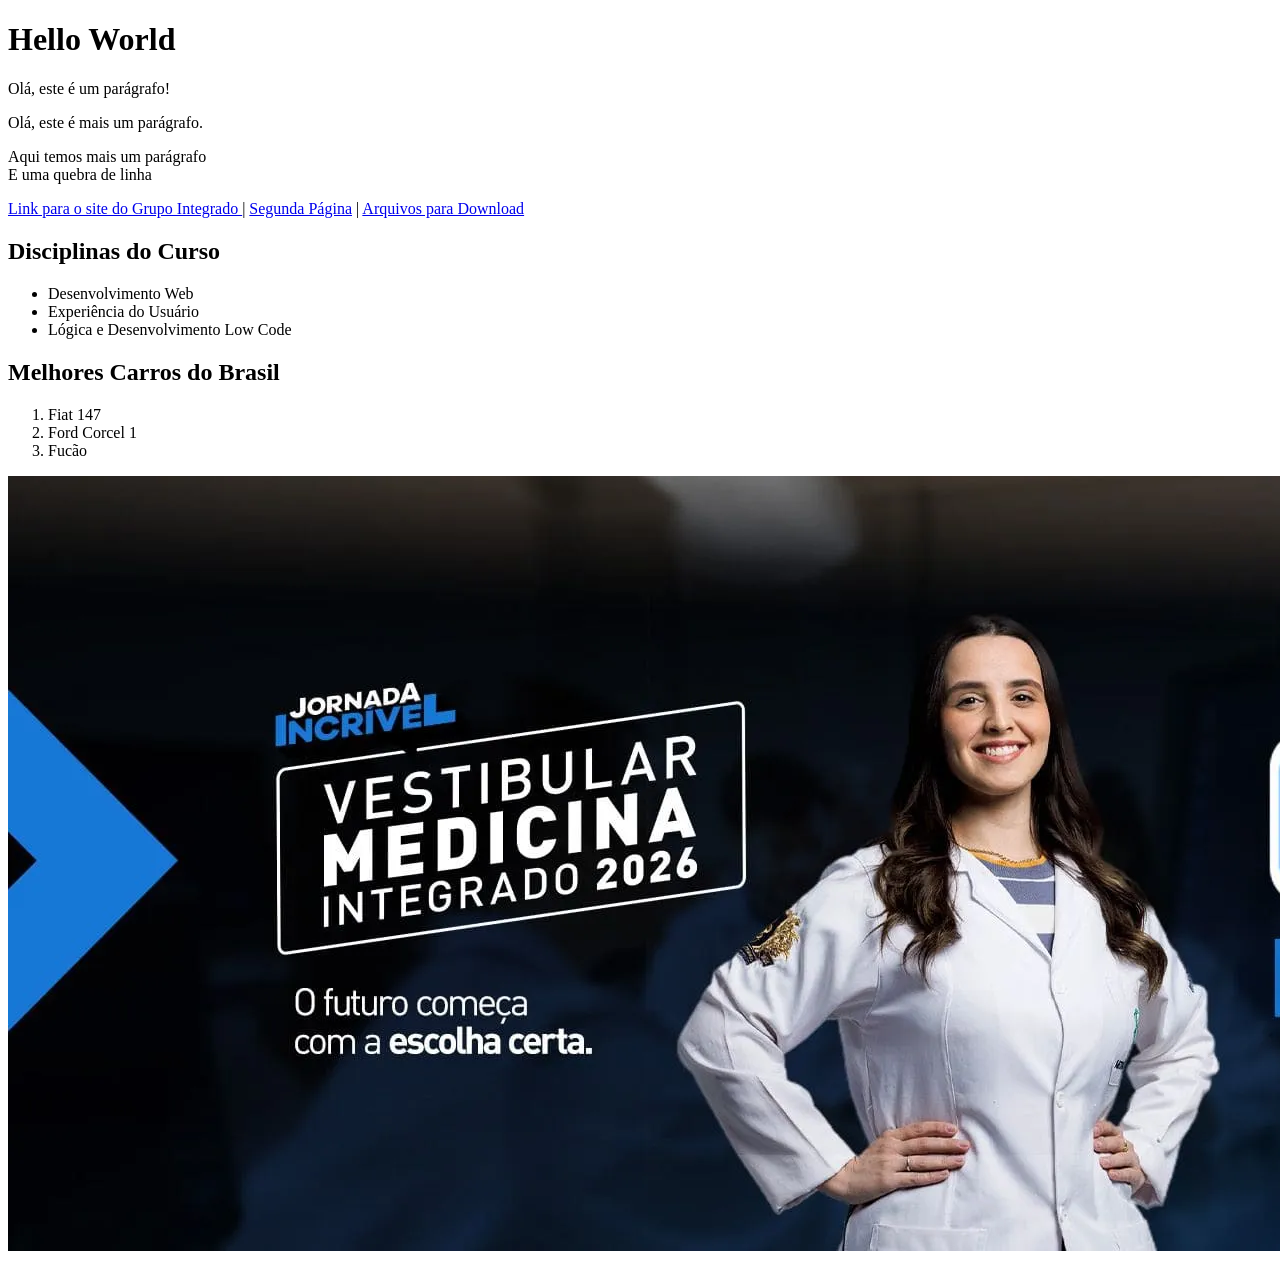
<file: 01/index.html>
<!DOCTYPE html>
<html lang="pt-br">
<head>
    <meta charset="UTF-8">
    <meta name="viewport" content="width=device-width, initial-scale=1.0">
    <title>Exercício 01 - Grupo Integrado</title>
</head>
<body>
    <h1>Hello World</h1>
    <p>Olá, este é um parágrafo!</p>
    <p>Olá, este é mais um parágrafo.</p>
    <p>Aqui temos mais um parágrafo<br>
    E uma quebra de linha</p>
    <p>
        <a href="https://grupointegrado.br" title="Grupo Integrado">
            Link para o site do Grupo Integrado
        </a>
        |
        <a href="ex2.html" title="Ex2">Segunda Página</a>
        |
        <a href="imgs.zip" title="Arquivos">Arquivos para Download</a>
    </p>
    <h2>Disciplinas do Curso</h2>
    <ul>
        <li>Desenvolvimento Web</li>
        <li>Experiência do Usuário</li>
        <li>Lógica e Desenvolvimento Low Code</li>
    </ul>
    <h2>Melhores Carros do Brasil</h2>
    <ol>
        <li>Fiat 147</li>
        <li>Ford Corcel 1</li>
        <li>Fucão</li>
    </ol>
    <p>
        <img src="imgs/banner.webp" alt="Banner Grupo Integrado">
    </p>
</body>
</html>
</file>
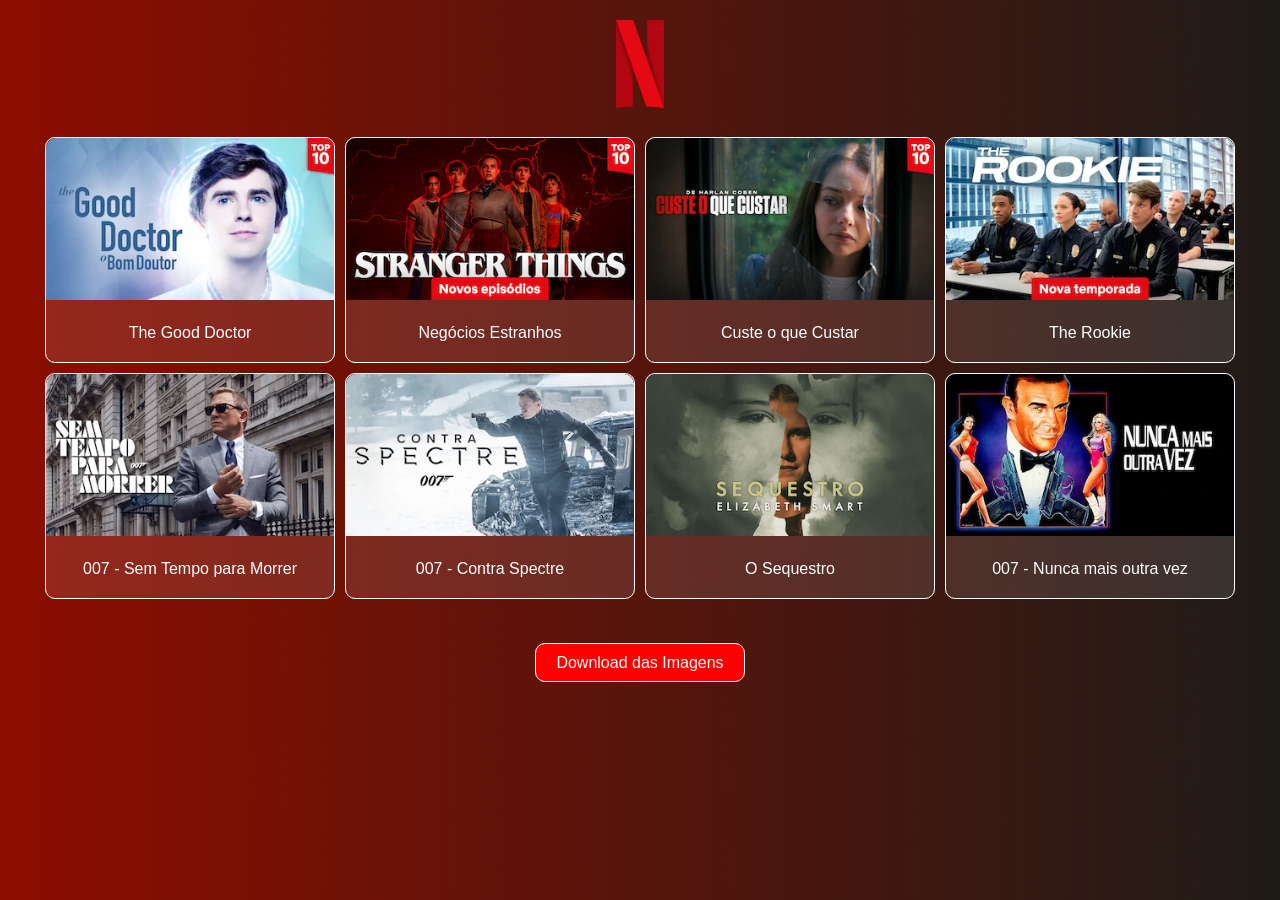
<file: 02/index.html>
<!DOCTYPE html>
<html lang="pt-br">
<head>
    <meta charset="UTF-8">
    <meta name="viewport" content="width=device-width, initial-scale=1.0">
    <title>NerdFlix</title>

    <link rel="stylesheet" href="css/style.css">
    <link rel="icon" href="imgs/logo.png">
</head>
<body>
    <main>
        <header>
            <a href="https://www.netflix.com.br" title="Netflix">
                <img src="imgs/logo.png" alt="NerdFlix">
            </a>
        </header>

        <div class="row">
            <div class="col">
                <img src="imgs/1.webp" alt="The Good Doctor" title="The Good Doctor">
                <p>
                    The Good Doctor
                </p>
            </div>
            <div class="col">
                <img src="imgs/2.jpg" alt="Negócios Estranhos" title="Negócios Estranhos">
                <p>
                    Negócios Estranhos
                </p>
            </div>
            <div class="col">
                <img src="imgs/3.jpg" alt="Custe o que Custar" title="Custe o que Custar">
                <p>
                    Custe o que Custar
                </p>
            </div>
            <div class="col">
                <img src="imgs/4.webp" alt="The Rookie" title="The Rookier">
                <p>
                    The Rookie
                </p>
            </div>

            <div class="col">
                <img src="imgs/5.webp" alt=" 007 - Sem Tempo para Morrer" title=" 007 - Sem Tempo para Morrer">
                <p>
                    007 - Sem Tempo para Morrer
                </p>
            </div>
            <div class="col">
                <img src="imgs/6.webp" alt="007 - Contra Spectre" title="007 - Contra Spectre">
                <p>
                    007 - Contra Spectre
                </p>
            </div>
            <div class="col">
                <img src="imgs/7.jpg" alt="O Sequestro" title="O Sequestro">
                <p>
                    O Sequestro
                </p>
            </div>
            <div class="col">
                <img src="imgs/8.webp" alt="007 - Nunca mais outra vez" title="007 - Nunca mais outra vez">
                <p>
                    007 - Nunca mais outra vez
                </p>
            </div>
        </div>
        <footer>
            <a href="imgs.zip" title="Download das Imagens">
                Download das Imagens
            </a>
        </footer>
    </main>
</body>
</html>
</file>
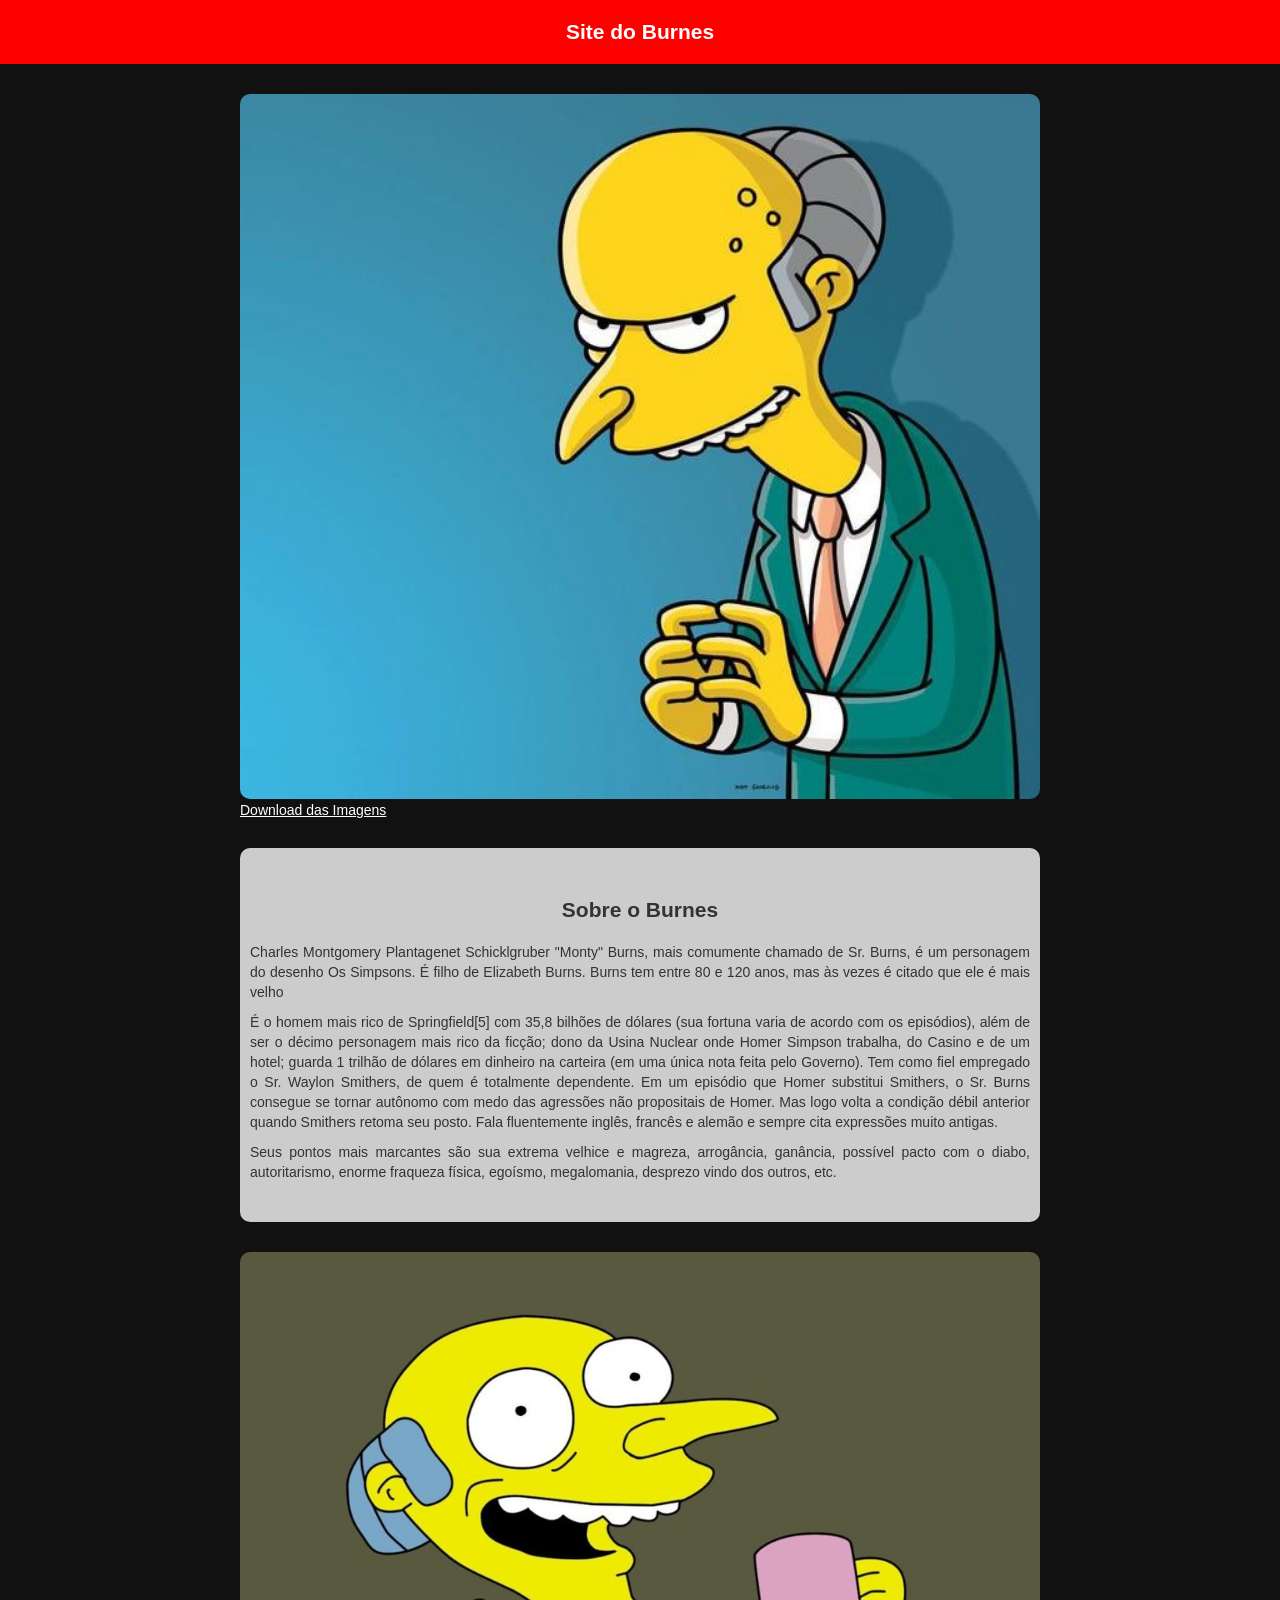
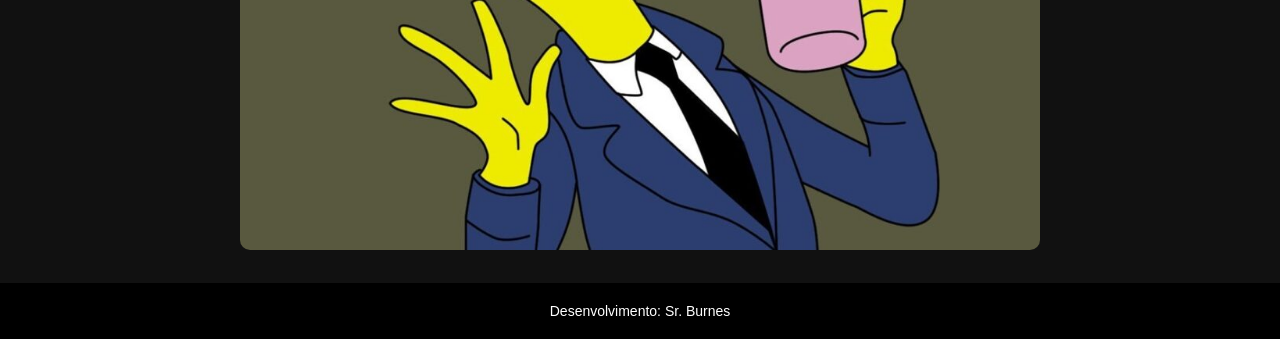
<file: 04/index.html>
<!DOCTYPE html>
<html lang="en">
<head>
    <meta charset="UTF-8">
    <meta name="viewport" content="width=device-width, initial-scale=1.0">
    <title>Mobile</title>
    <style>
        * {
            margin: 0;
        }
        body {
            background: #333;
            font: 14px Arial;
            color: #FFF;
        }
        header {
            background: #000;
            padding: 20px;
            text-align: center;
        }
        section {
            padding: 30px 0;
        }
        img {
            width: 100%;
            border-radius: 10px;
        }
        footer {
            background: #000;
            text-align: center;
            padding: 20px 0;
        }
        #sobre {
            background-color: #CCC;
            color: #333;
            h2 {
                margin: 20px;
                text-align: center;
            }
            p {
                margin: 10px;
                line-height: 20px;
                text-align: justify;
            }
        }
        a {
            color: #FFF;
        }
        @media (min-width: 480px) {
            body {
                background: #111;
            }
            header {
                background-color: red;
            }
            main {
                width: 800px;
                margin: auto;
            }
            #sobre {
                border-radius: 10px;
            }
        }
    </style>

    <link rel="icon" href="icon.jpg">

</head>
<body>
    <header>
        <h2>Site do Burnes</h2>
    </header>
    <main>
        <section id="home">
            <img src="burnes.jpg" alt="Burnes">
            <p>
                <a href="Arquivo.zip" title="Download">Download das Imagens</a>
            </p>
        </section>
        <section id="sobre">
            <h2>Sobre o Burnes</h2>
            <p>Charles Montgomery Plantagenet Schicklgruber "Monty" Burns, mais comumente chamado de Sr. Burns, é um personagem do desenho Os Simpsons. É filho de Elizabeth Burns. Burns tem entre 80 e 120 anos, mas às vezes é citado que ele é mais velho</p>
            <p>É o homem mais rico de Springfield[5] com 35,8 bilhões de dólares (sua fortuna varia de acordo com os episódios), além de ser o décimo personagem mais rico da ficção; dono da Usina Nuclear onde Homer Simpson trabalha, do Casino e de um hotel; guarda 1 trilhão de dólares em dinheiro na carteira (em uma única nota feita pelo Governo). Tem como fiel empregado o Sr. Waylon Smithers, de quem é totalmente dependente. Em um episódio que Homer substitui Smithers, o Sr. Burns consegue se tornar autônomo com medo das agressões não propositais de Homer. Mas logo volta a condição débil anterior quando Smithers retoma seu posto. Fala fluentemente inglês, francês e alemão e sempre cita expressões muito antigas.</p>
            <p>Seus pontos mais marcantes são sua extrema velhice e magreza, arrogância, ganância, possível pacto com o diabo, autoritarismo, enorme fraqueza física, egoísmo, megalomania, desprezo vindo dos outros, etc.</p>
        </section>
        <section id="foto">
            <img src="burnes2.jpg" alt="Burnes">
        </section>
    </main>
    <footer>
        <p>Desenvolvimento: Sr. Burnes</p>
    </footer>
</body>
</html>
</file>
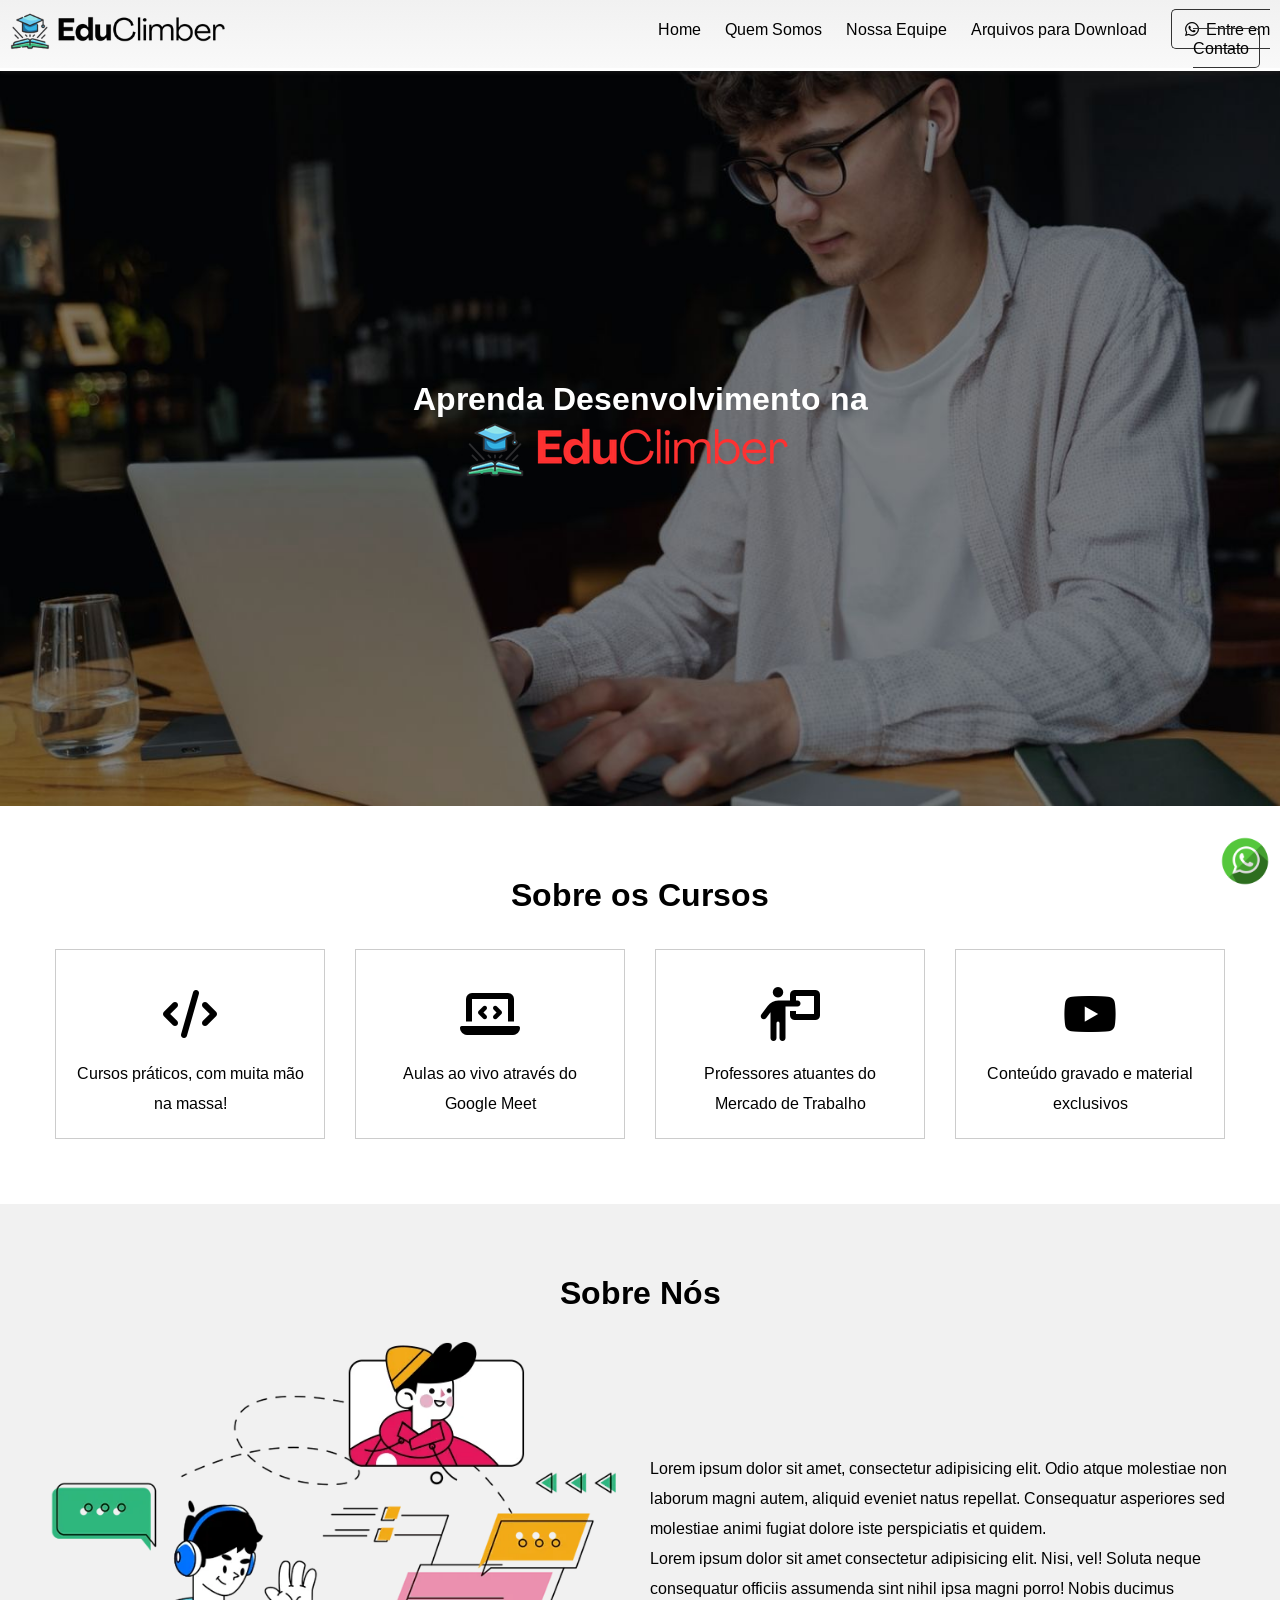
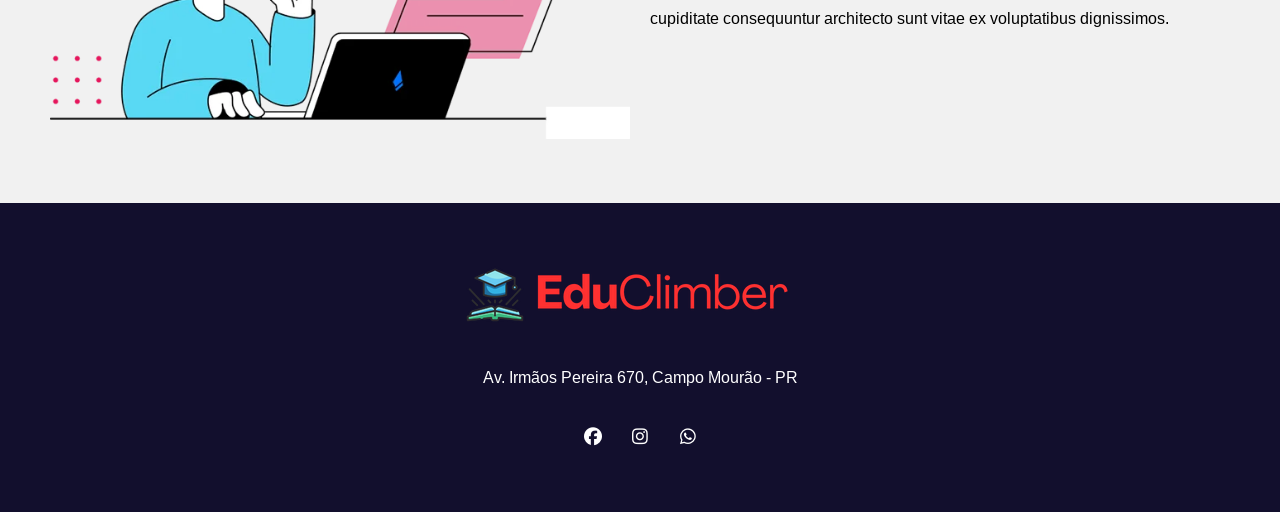
<file: educlimber/index.html>
<!DOCTYPE html>
<html lang="pt-br">
<head>
    <meta charset="UTF-8">
    <meta name="viewport" content="width=device-width, initial-scale=1.0">
    <title>EduClimber - Faça seu curso profissional conosco!</title>

    <link rel="preconnect" href="https://fonts.googleapis.com">
    <link rel="preconnect" href="https://fonts.gstatic.com" crossorigin>
    <link href="https://fonts.googleapis.com/css2?family=Arimo:ital,wght@0,400..700;1,400..700&display=swap" rel="stylesheet">

    <link rel="icon" href="imgs/icon.png">

    <link rel="stylesheet" href="css/all.min.css">
    <link rel="stylesheet" href="css/owl.carousel.min.css">
    <link rel="stylesheet" href="css/style.css">
</head>
<body>  
    <header class="header">
        <a href="index.html" title="Página Inicial" class="header-logo">
            <img src="imgs/logo.png" alt="EduClimber">
        </a>


        <a href="javascript:mostrarMenu()" class="navbar-hide">
            <i class="fas fa-bars"></i>
        </a>

        <nav class="navbar-menu">
            <ul>
                <li>
                    <a href="index.html" title="Home">Home</a>
                </li>
                <li>
                    <a href="quem-somos.html" title="Quem Somos">Quem Somos</a>
                </li>
                <li>
                    <a href="equipe.html" title="Nossa Equipe">Nossa Equipe</a>
                </li>
                <li>
                    <a href="Arquivo.zip" title="Download dos Arquivos">Arquivos para Download</a>
                </li>
                <li>
                    <a href="contato.html" title="Entre em Contato" class="btn"><i class="fab fa-whatsapp"></i> Entre em Contato</a>
                </li>
            </ul>
        </nav>
    </header>

    <div class="banner">
        <h2>Aprenda Desenvolvimento na<br>
        <img src="imgs/logo_red.png" alt="EduClimber"></h2>
    </div>

    <main>
        <section class="cursos">
            <div class="container">
                <h2>Sobre os Cursos</h2>

                <div class="row">
                    <div class="col">
                        <div class="card">
                            <i class="fa-solid fa-code"></i>
                            <p>
                                Cursos práticos, com muita mão na massa!
                            </p>
                        </div>
                    </div>
                    <div class="col">
                        <div class="card">
                            <i class="fa-solid fa-laptop-code"></i>
                            <p>
                                Aulas ao vivo através do Google Meet
                            </p>
                        </div>
                    </div>
                    <div class="col">
                        <div class="card">
                            <i class="fa-solid fa-person-chalkboard"></i>
                            <p>
                                Professores atuantes do Mercado de Trabalho
                            </p>
                        </div>
                    </div>
                    <div class="col">
                        <div class="card">
                            <i class="fa-brands fa-youtube"></i>
                            <p>
                                Conteúdo gravado e material exclusivos
                            </p>
                        </div>
                    </div>
                </div>
            </div>
        </section>

        <section class="sobre">
            <div class="container">
                <h2>Sobre Nós</h2>
                <div class="row">
                    <div class="col">
                        <img src="imgs/banner_img-1.webp" alt="Sobre a Climber">
                    </div>
                    <div class="col">
                        <p>Lorem ipsum dolor sit amet, consectetur adipisicing elit. Odio atque molestiae non laborum magni autem, aliquid eveniet natus repellat. Consequatur asperiores sed molestiae animi fugiat dolore iste perspiciatis et quidem.</p>
                        <p>Lorem ipsum dolor sit amet consectetur adipisicing elit. Nisi, vel! Soluta neque consequatur officiis assumenda sint nihil ipsa magni porro! Nobis ducimus cupiditate consequuntur architecto sunt vitae ex voluptatibus dignissimos.</p>
                    </div>
                </div>
            </div>
            
        </section>
    </main>


    <footer class="footer">
        <p>
            <img src="imgs/logo_red.png" alt="EduClimber">
        </p>
        <p>
            Av. Irmãos Pereira 670, Campo Mourão - PR
        </p>
        <p>
            <a href="https://facebook.com" title="Facebook" target="_blank">
                <i class="fab fa-facebook"></i>
            </a>
            <a href="https://instagram.com" title="Instagram" target="_blank">
                <i class="fab fa-instagram"></i>
            </a>
            <a href="https://wa.me/559999" title="Whatsapp" target="_blank">
                <i class="fab fa-whatsapp"></i>
            </a>
        </p>
    </footer>

    <a href="https://wa.me/55449999999" title="Whatsapp" class="whatsapp">
        <img src="imgs/whatsapp.webp" alt="Whatsapp">
    </a>
    

    <script src="js/jquery-3.7.1.min.js"></script>
    <script src="js/owl.animate.js"></script>
    <script>
        function mostrarMenu() {
            $(".navbar-menu").toggle();
        }
    </script>
</body>
</html>
</file>
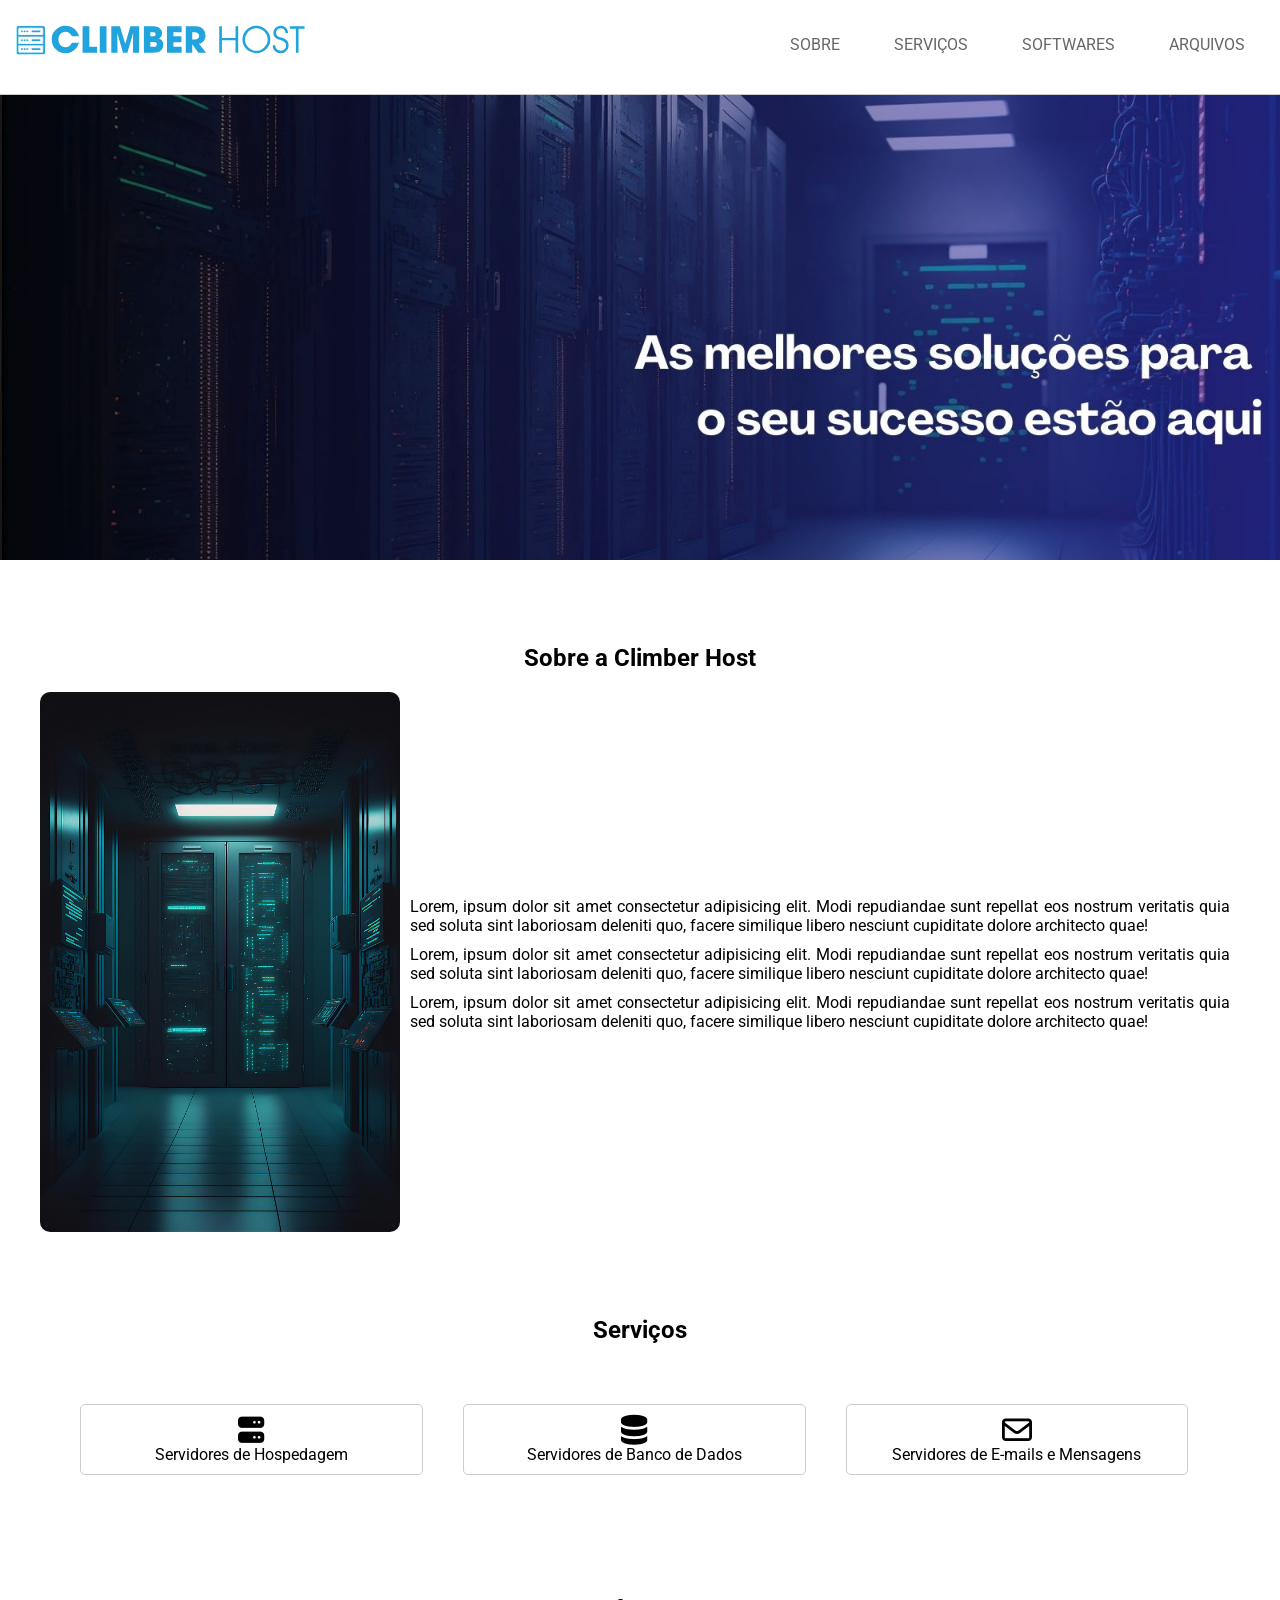
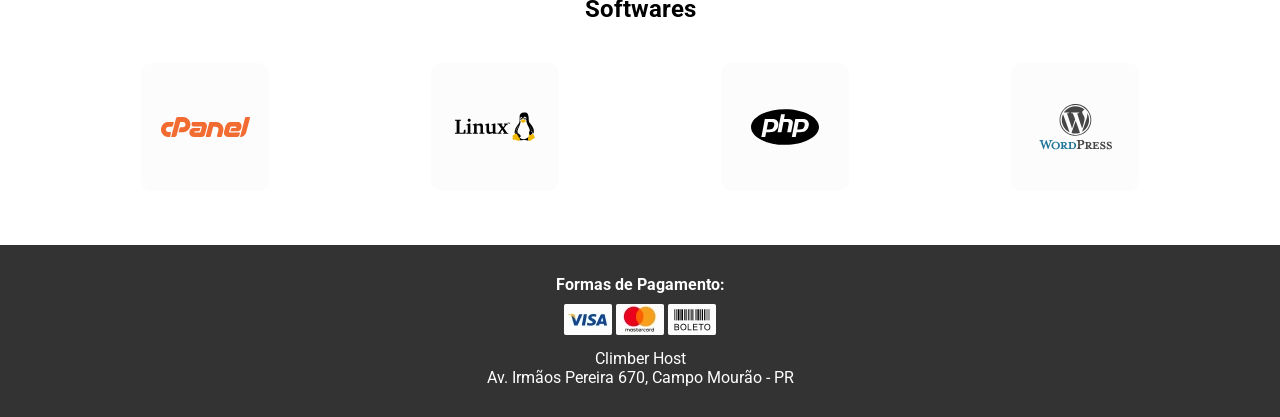
<file: lp/index.html>
<!DOCTYPE html>
<html lang="pt-br">

<head>
    <meta charset="UTF-8">
    <meta name="viewport" content="width=device-width, initial-scale=1.0">
    <title>Climber Host</title>

    <link rel="preconnect" href="https://fonts.googleapis.com">
    <link rel="preconnect" href="https://fonts.gstatic.com" crossorigin>
    <link href="https://fonts.googleapis.com/css2?family=Roboto:ital,wght@0,100..900;1,100..900&display=swap"
        rel="stylesheet">

    <link href="css/style.css" rel="stylesheet">
    <link href="css/all.min.css" rel="stylesheet">
    <link href="imgs/icone.png" rel="icon">
</head>

<body>
    <header>
        <a href="#top" title="Climber Host">
            <img src="imgs/logo.svg" alt="Climber Host">
        </a>

        <nav>
            <ul>
                <li>
                    <a href="#sobre" title="Sobre">Sobre</a>
                </li>
                <li>
                    <a href="#servicos" title="Serviços">Serviços</a>
                </li>
                <li>
                    <a href="#softwares" title="Softwares">Softwares</a>
                </li>
                <li>
                    <a href="arquivo.zip" title="Arquivos">Arquivos</a>
                </li>
            </ul>
        </nav>
    </header>

    <section class="banner">
        <img src="imgs/banner.jpeg" alt="Banner do Site" title="Banner do Site">
    </section>

    <main>
        <section id="sobre">
            <h2>Sobre a Climber Host</h2>
            <div class="row">
                <div class="col">
                    <img src="imgs/img-2.jpg" alt="Empresa 1">
                </div>
                <div class="col">
                    <p>
                        Lorem, ipsum dolor sit amet consectetur adipisicing elit. Modi repudiandae sunt repellat eos nostrum veritatis quia sed soluta sint laboriosam deleniti quo, facere similique libero nesciunt cupiditate dolore architecto quae!
                    </p>
                    <p>
                        Lorem, ipsum dolor sit amet consectetur adipisicing elit. Modi repudiandae sunt repellat eos nostrum veritatis quia sed soluta sint laboriosam deleniti quo, facere similique libero nesciunt cupiditate dolore architecto quae!
                    </p>
                    <p>
                        Lorem, ipsum dolor sit amet consectetur adipisicing elit. Modi repudiandae sunt repellat eos nostrum veritatis quia sed soluta sint laboriosam deleniti quo, facere similique libero nesciunt cupiditate dolore architecto quae!
                    </p>
                </div>
            </div>
        </section>

        <section id="servicos">
            <h2>Serviços</h2>
            <div class="row">
                <div class="col">
                    <div class="card">
                        <i class="fa-solid fa-server"></i>
                        <p>Servidores de Hospedagem</p>
                    </div>
                </div>
                <div class="col">
                    <div class="card">
                        <i class="fa-solid fa-database"></i>
                        <p>Servidores de Banco de Dados</p>
                    </div>
                </div>
                <div class="col">
                    <div class="card">
                        <i class="fa-regular fa-envelope"></i>
                        <p>Servidores de E-mails e Mensagens</p>
                    </div>
                </div>
            </div>
        </section>

        <section id="softwares">
            <h2>Softwares</h2>
            <div class="row">
                <div class="col">
                    <img src="imgs/icon_cpanel.svg" alt="CPanel">
                </div>
                <div class="col">
                    <img src="imgs/icon_linux.svg" alt="Linux">
                </div>
                <div class="col">
                    <img src="imgs/icon_php.svg" alt="PHP">
                </div>
                <div class="col">
                    <img src="imgs/icon_wordpress.svg" alt="Wordpress">
                </div>
            </div>
        </section>

    </main>
    <footer>
        <p><strong>Formas de Pagamento:</strong></p>
        <p>
            <img src="imgs/visa.png" alt="Visa">
            <img src="imgs/mastercard.png" alt="Visa">
            <img src="imgs/boleto.png" alt="Visa">
        </p>
        <p>Climber Host<br>
        Av. Irmãos Pereira 670, Campo Mourão - PR</p>
    </footer>
</body>

</html>
</file>
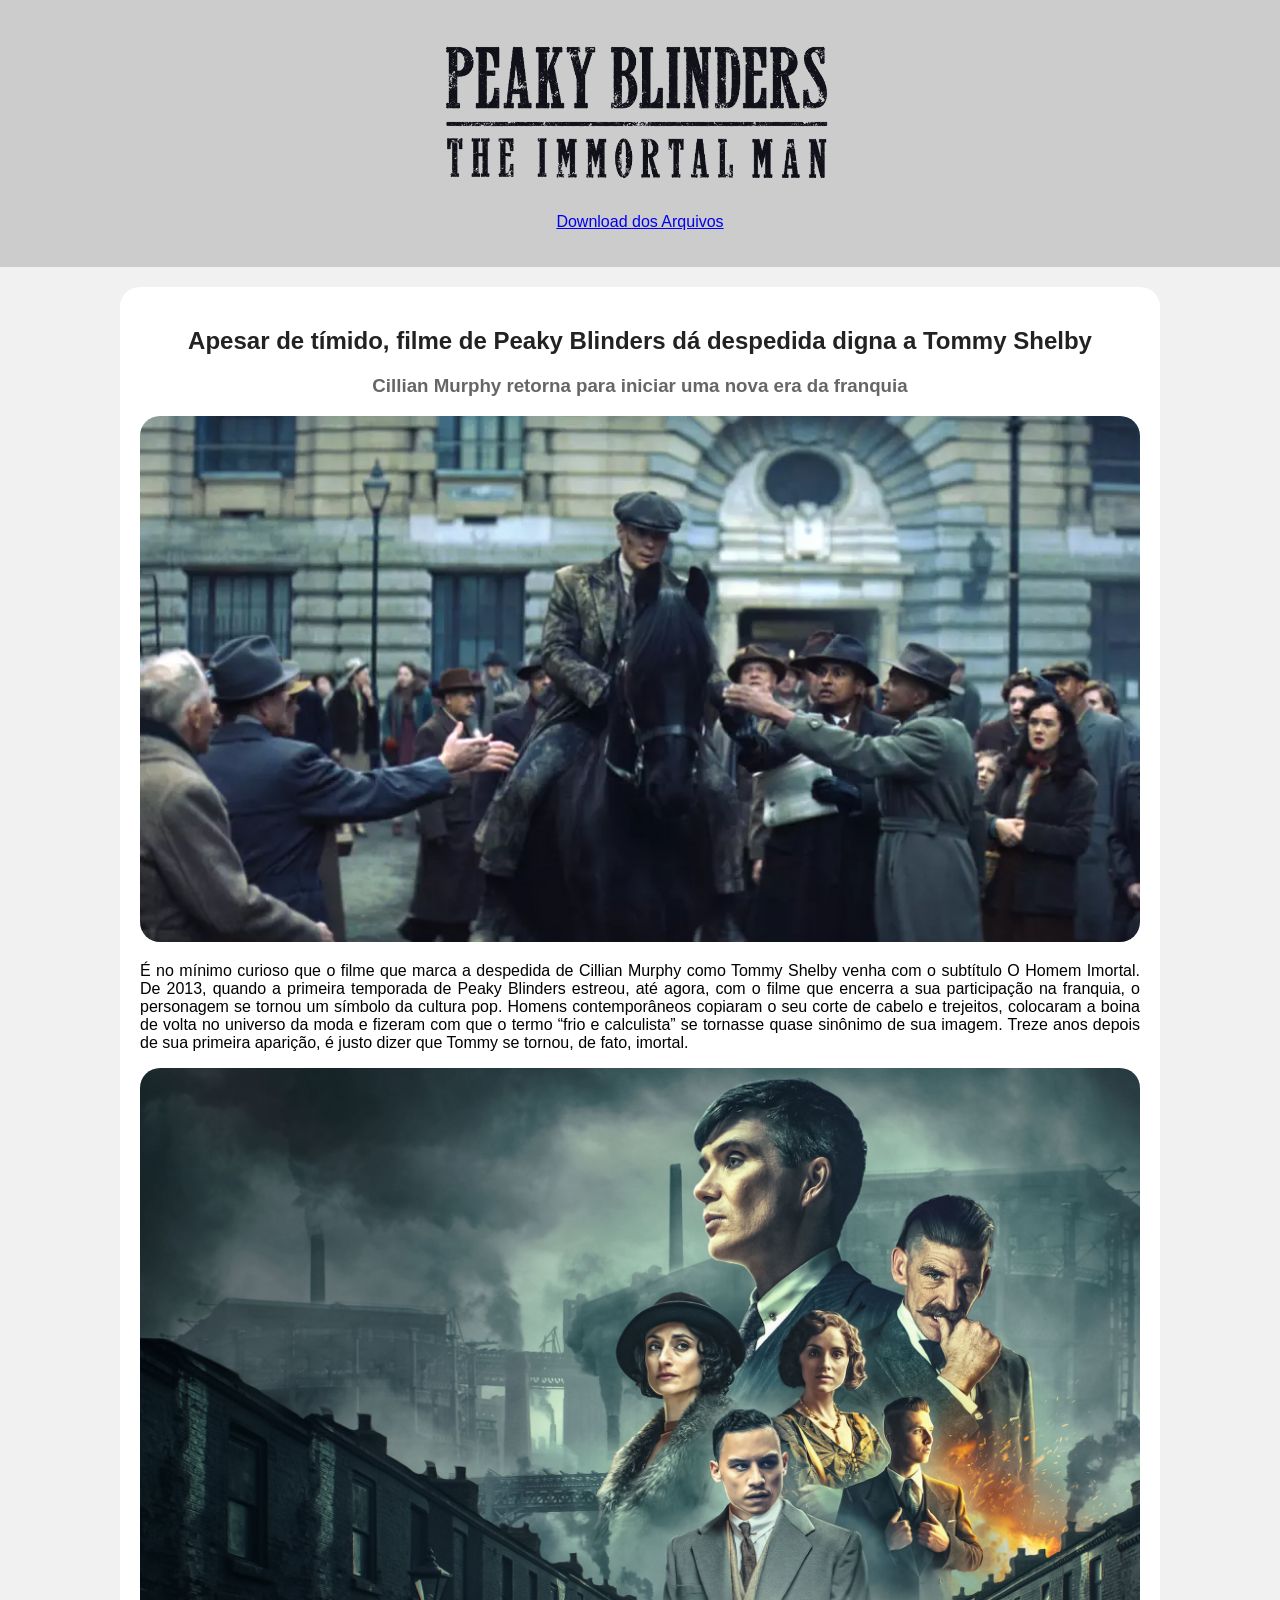
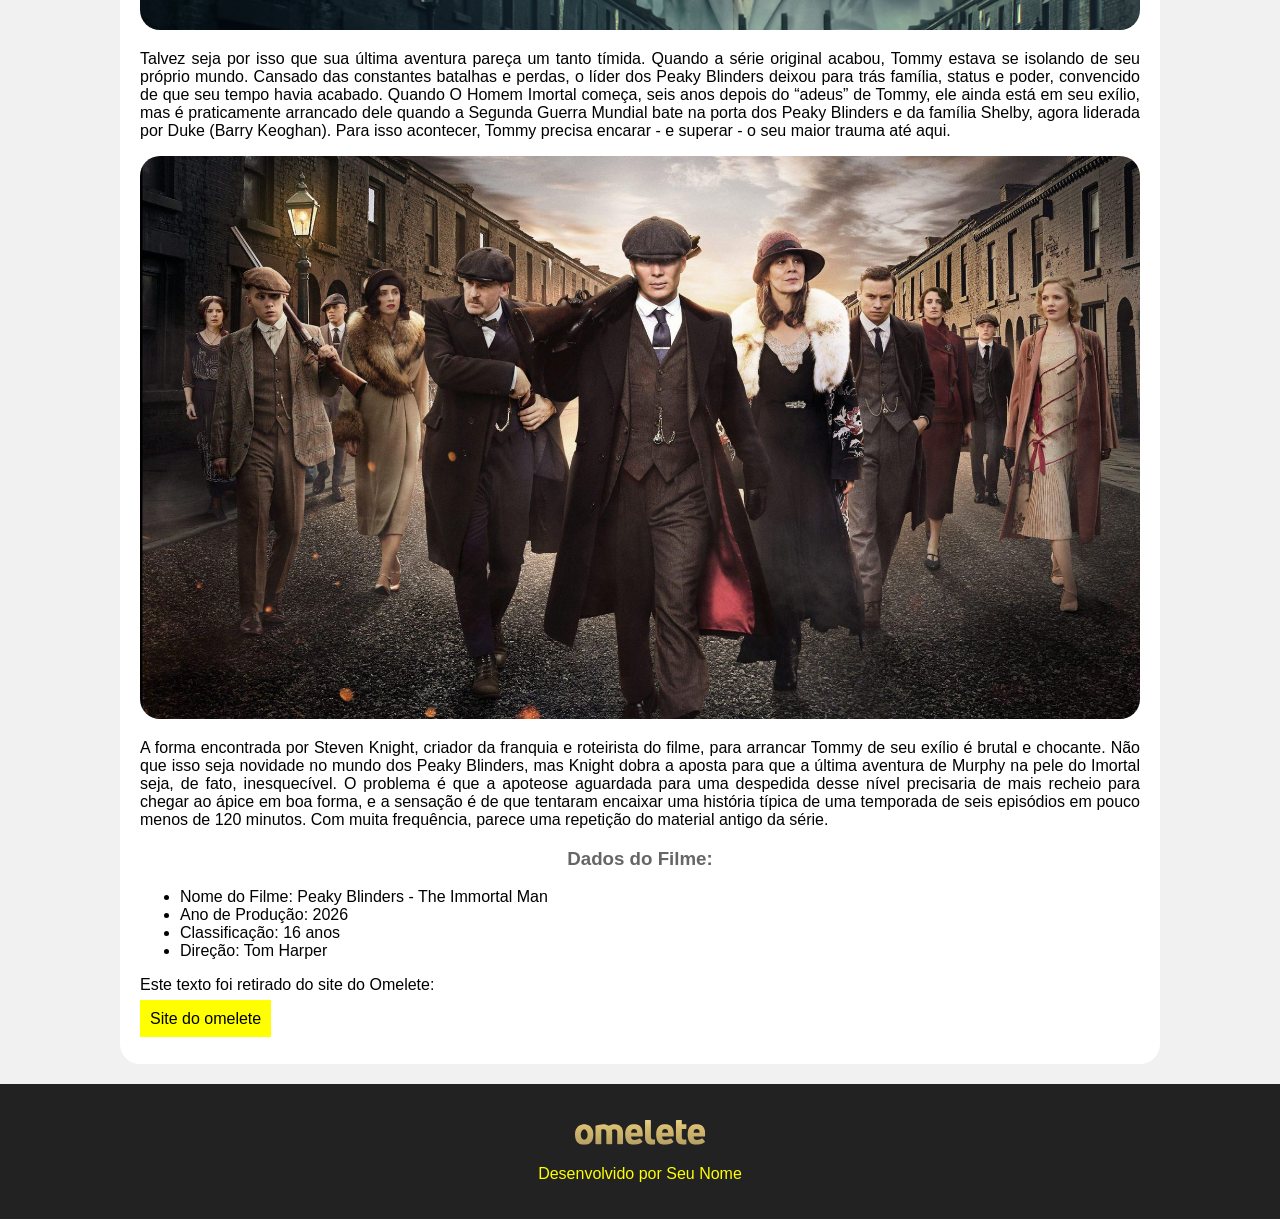
<file: pb/index.html>
<!DOCTYPE html>
<html lang="en">
<head>
    <meta charset="UTF-8">
    <meta name="viewport" content="width=device-width, initial-scale=1.0">
    <title>Peaky Blinders</title>

    <link rel="icon" href="icone.jpeg">
    <link rel="stylesheet" href="style.css">
</head>
<body>
    <header>
        <h1><img src="logo.png" alt="Peaky Blinders"></h1>
        <p><a href="arquivo.zip" title="Download dos Arquivos">Download dos Arquivos</a></p>
    </header>
    <main>
        <h2>Apesar de tímido, filme de Peaky Blinders dá despedida digna a Tommy Shelby</h2>
        <h3>Cillian Murphy retorna para iniciar uma nova era da franquia</h3>

        <img src="1.webp" alt="Peaky Blinders">

        <p>É no mínimo curioso que o filme que marca a despedida de Cillian Murphy como Tommy Shelby venha com o subtítulo O Homem Imortal. De 2013, quando a primeira temporada de Peaky Blinders estreou, até agora, com o filme que encerra a sua participação na franquia, o personagem se tornou um símbolo da cultura pop. Homens contemporâneos copiaram o seu corte de cabelo e trejeitos, colocaram a boina de volta no universo da moda e fizeram com que o termo “frio e calculista” se tornasse quase sinônimo de sua imagem. Treze anos depois de sua primeira aparição, é justo dizer que Tommy se tornou, de fato, imortal.</p>

        <img src="2.jpg" alt="Peaky Blinders">

        <p>Talvez seja por isso que sua última aventura pareça um tanto tímida. Quando a série original acabou, Tommy estava se isolando de seu próprio mundo. Cansado das constantes batalhas e perdas, o líder dos Peaky Blinders deixou para trás família, status e poder, convencido de que seu tempo havia acabado. Quando O Homem Imortal começa, seis anos depois do “adeus” de Tommy, ele ainda está em seu exílio, mas é praticamente arrancado dele quando a Segunda Guerra Mundial bate na porta dos Peaky Blinders e da família Shelby, agora liderada por Duke (Barry Keoghan). Para isso acontecer, Tommy precisa encarar - e superar - o seu maior trauma até aqui.</p>

        <img src="3.jpg" alt="Peaky Blinders">

        <p>A forma encontrada por Steven Knight, criador da franquia e roteirista do filme, para arrancar Tommy de seu exílio é brutal e chocante. Não que isso seja novidade no mundo dos Peaky Blinders, mas Knight dobra a aposta para que a última aventura de Murphy na pele do Imortal seja, de fato, inesquecível. O problema é que a apoteose aguardada para uma despedida desse nível precisaria de mais recheio para chegar ao ápice em boa forma, e a sensação é de que tentaram encaixar uma história típica de uma temporada de seis episódios em pouco menos de 120 minutos. Com muita frequência, parece uma repetição do material antigo da série.</p>

        <h3>Dados do Filme:</h3>

        <p>
            <ul>
                <li>Nome do Filme: Peaky Blinders - The Immortal Man</li>
                <li>Ano de Produção: 2026</li>
                <li>Classificação: 16 anos</li>
                <li>Direção: Tom Harper</li>
            </ul>
        </p>

        <p>Este texto foi retirado do site do Omelete:</p>
        <p>
            <a href="https://www.omelete.com.br/filmes/criticas/peaky-blinders-o-homem-imortal-filme-critica-netflix" title="Omelete">Site do omelete</a>
        </p>

    </main>
    <footer>
        <p><img src="omelete.svg" alt="Omelete"></p>
        <p>Desenvolvido por Seu Nome</p>
    </footer>
</body>
</html>
</file>
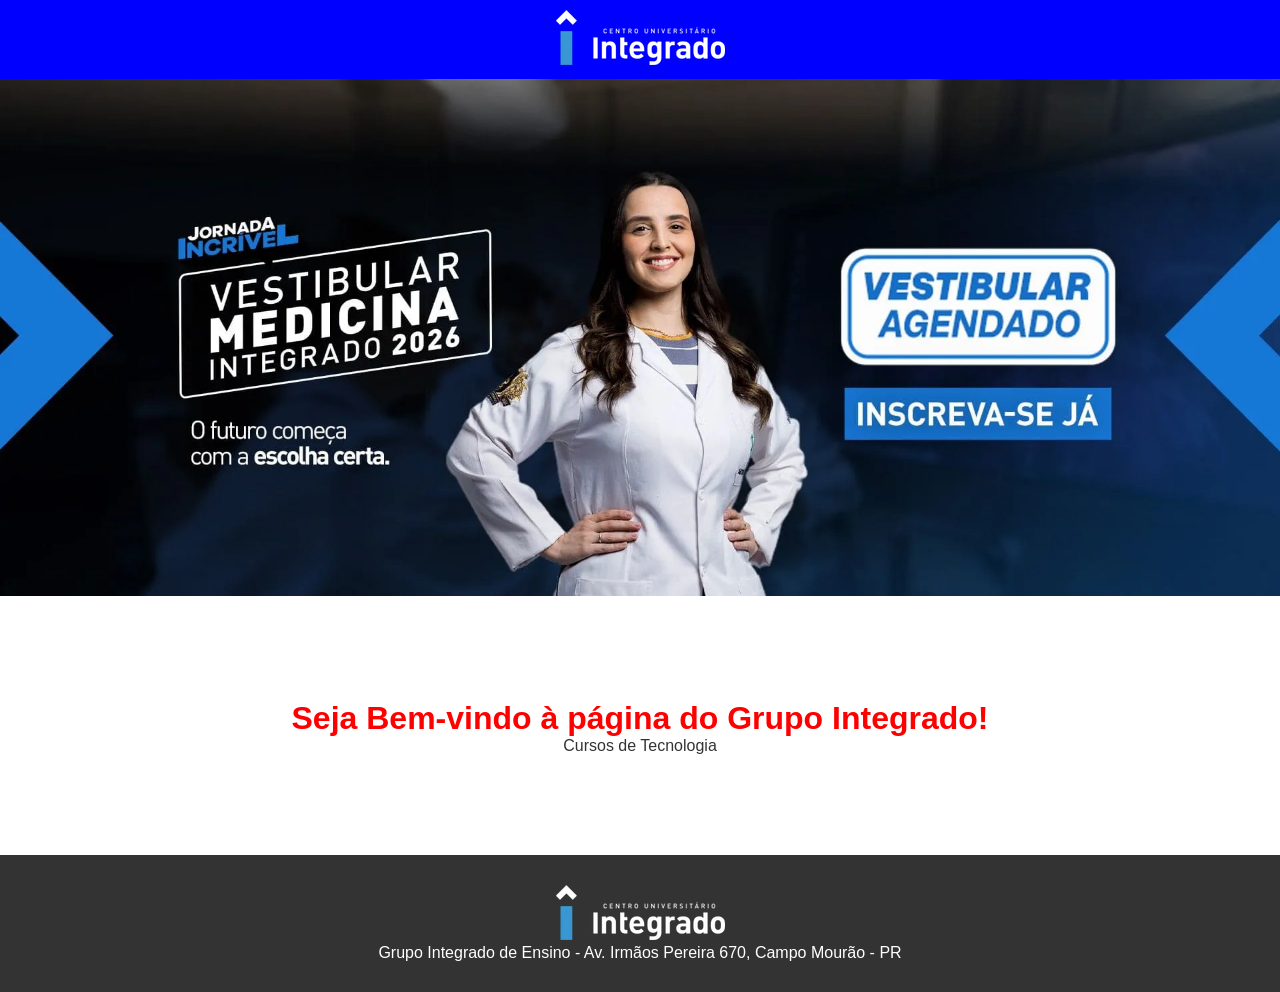
<file: 01/ex2.html>
<!DOCTYPE html>
<html lang="pt-br">
<head>
    <meta charset="UTF-8">
    <meta name="viewport" content="width=device-width, initial-scale=1.0">
    <title>Exercício 01 - Grupo Integrado</title>

    <style>
        * {
            margin: 0;
        }
        header {
            background: blue;
            padding: 10px;
            text-align: center;
        }
        section {
            img {
                width: 100%;
            }
        }
        main {
            padding: 100px 0;
            h1 {
                font-size: 32px;
                font-family: Arial, Tahoma;
                color: red;
                text-align: center;
            }
            p {
                font-size: 16px;
                font-family: Arial, Tahoma;
                color: #333;
                text-align: center;
            }
        }
        footer {
            background: #333;
            color: #FFF;
            text-align: center;
            padding: 30px 0;
            p {
                font-family: Arial, tahoma;
            }
        }
    </style>
</head>
<body>
    <header>
        <a href="index.html" title="Página Inicial">
            <img src="imgs/logo.webp" alt="Grupo Integrado">
        </a>
    </header>
    <section>
        <img src="imgs/banner.webp" alt="Banner">
    </section>
    <main>
        <h1>Seja Bem-vindo à página do Grupo Integrado!</h1>
        <p>Cursos de Tecnologia</p>
    </main>
    <footer>
        <p>
            <a href="index.html" title="Página Inicial">
                <img src="imgs/logo.webp" alt="Grupo Integrado">
            </a>
        </p>
        <p>
            Grupo Integrado de Ensino - Av. Irmãos Pereira 670, Campo Mourão - PR
        </p>
    </footer>
</body>
</file>
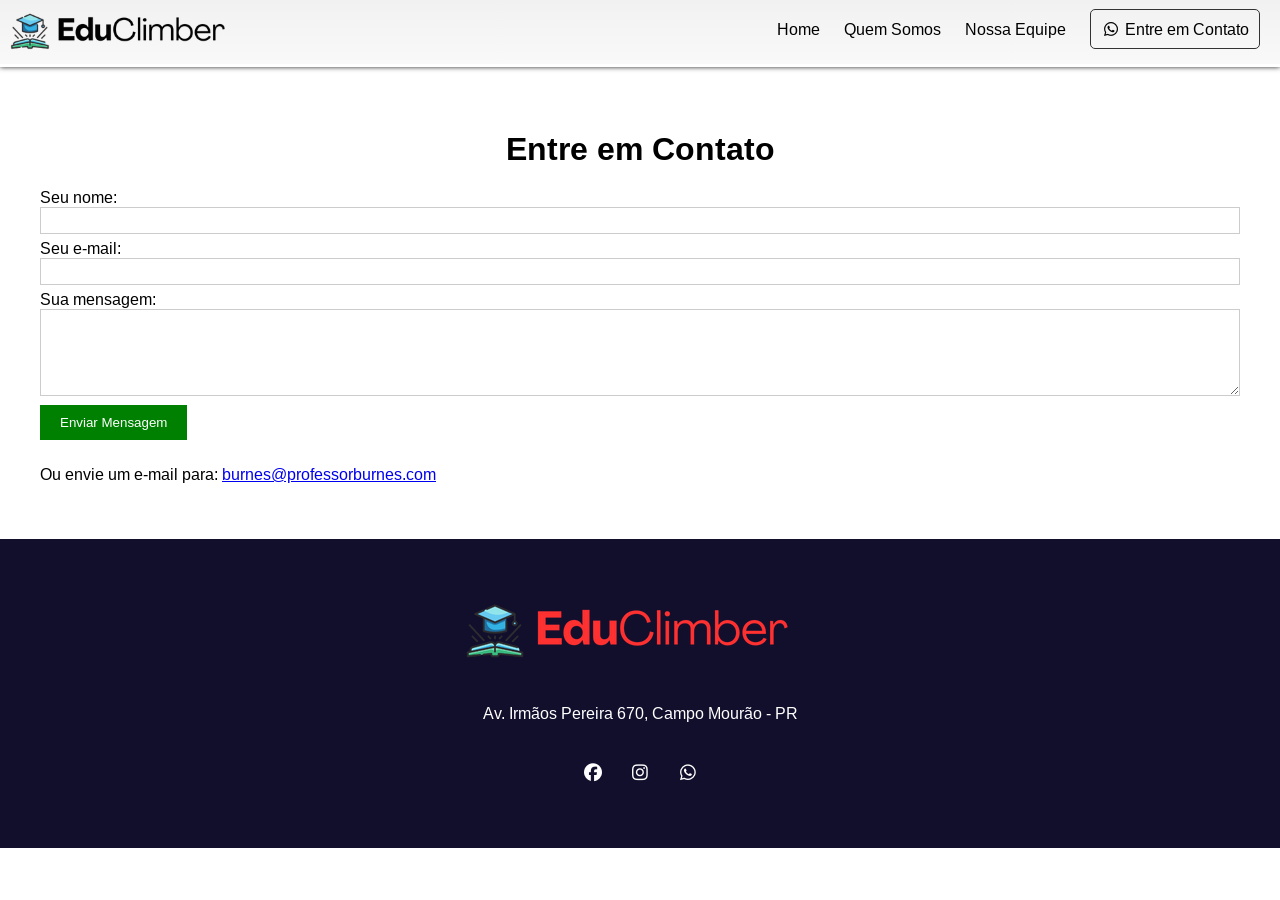
<file: educlimber/contato.html>
<!DOCTYPE html>
<html lang="pt-br">
<head>
    <meta charset="UTF-8">
    <meta name="viewport" content="width=device-width, initial-scale=1.0">
    <title>EduClimber - Faça seu curso profissional conosco!</title>

    <link rel="preconnect" href="https://fonts.googleapis.com">
    <link rel="preconnect" href="https://fonts.gstatic.com" crossorigin>
    <link href="https://fonts.googleapis.com/css2?family=Arimo:ital,wght@0,400..700;1,400..700&display=swap" rel="stylesheet">

    <link rel="icon" href="imgs/icon.png">

    <link rel="stylesheet" href="css/all.min.css">
    <link rel="stylesheet" href="css/owl.carousel.min.css">
    <link rel="stylesheet" href="css/style.css">
</head>
<body>  
    <header class="header">
        <a href="index.html" title="Página Inicial" class="header-logo">
            <img src="imgs/logo.png" alt="EduClimber">
        </a>


        <a href="javascript:mostrarMenu()" class="navbar-hide">
            <i class="fas fa-bars"></i>
        </a>

        <nav class="navbar-menu">
            <ul>
                <li>
                    <a href="index.html" title="Home">Home</a>
                </li>
                <li>
                    <a href="quem-somos.html" title="Quem Somos">Quem Somos</a>
                </li>
                <li>
                    <a href="equipe.html" title="Nossa Equipe">Nossa Equipe</a>
                </li>
                <li>
                    <a href="contato.html" title="Entre em Contato" class="btn"><i class="fab fa-whatsapp"></i> Entre em Contato</a>
                </li>
            </ul>
        </nav>
    </header>

    <main>

        <section>
            <div class="container">
                <h2>Entre em Contato</h2>
                <form name="form1" method="post" name="form1">
                    <label for="nome">Seu nome:</label>
                    <input type="text" name="nome" id="nome" class="form" required>
                    <label for="email">Seu e-mail:</label>
                    <input type="email" name="email" id="email" class="form" required>
                    <label for="mensagem">Sua mensagem:</label>
                    <textarea name="mensagem" rows="5" class="form" required></textarea>
                    <button type="submit">
                        Enviar Mensagem
                    </button>
                </form>
                <br>
                <p>Ou envie um e-mail para: <a href="mailto:burnes@professorburnes.com" title="E-mail">burnes@professorburnes.com</a></p>
            </div>
            
        </section>
    </main>


    <footer class="footer">
        <p>
            <img src="imgs/logo_red.png" alt="EduClimber">
        </p>
        <p>
            Av. Irmãos Pereira 670, Campo Mourão - PR
        </p>
        <p>
            <a href="https://facebook.com" title="Facebook" target="_blank">
                <i class="fab fa-facebook"></i>
            </a>
            <a href="https://instagram.com" title="Instagram" target="_blank">
                <i class="fab fa-instagram"></i>
            </a>
            <a href="https://wa.me/559999" title="Whatsapp" target="_blank">
                <i class="fab fa-whatsapp"></i>
            </a>
        </p>
    </footer>
    

    <script src="js/jquery-3.7.1.min.js"></script>
    <script src="js/owl.animate.js"></script>
    <script>
        function mostrarMenu() {
            $(".navbar-menu").toggle();
        }
    </script>
</body>
</html>
</file>
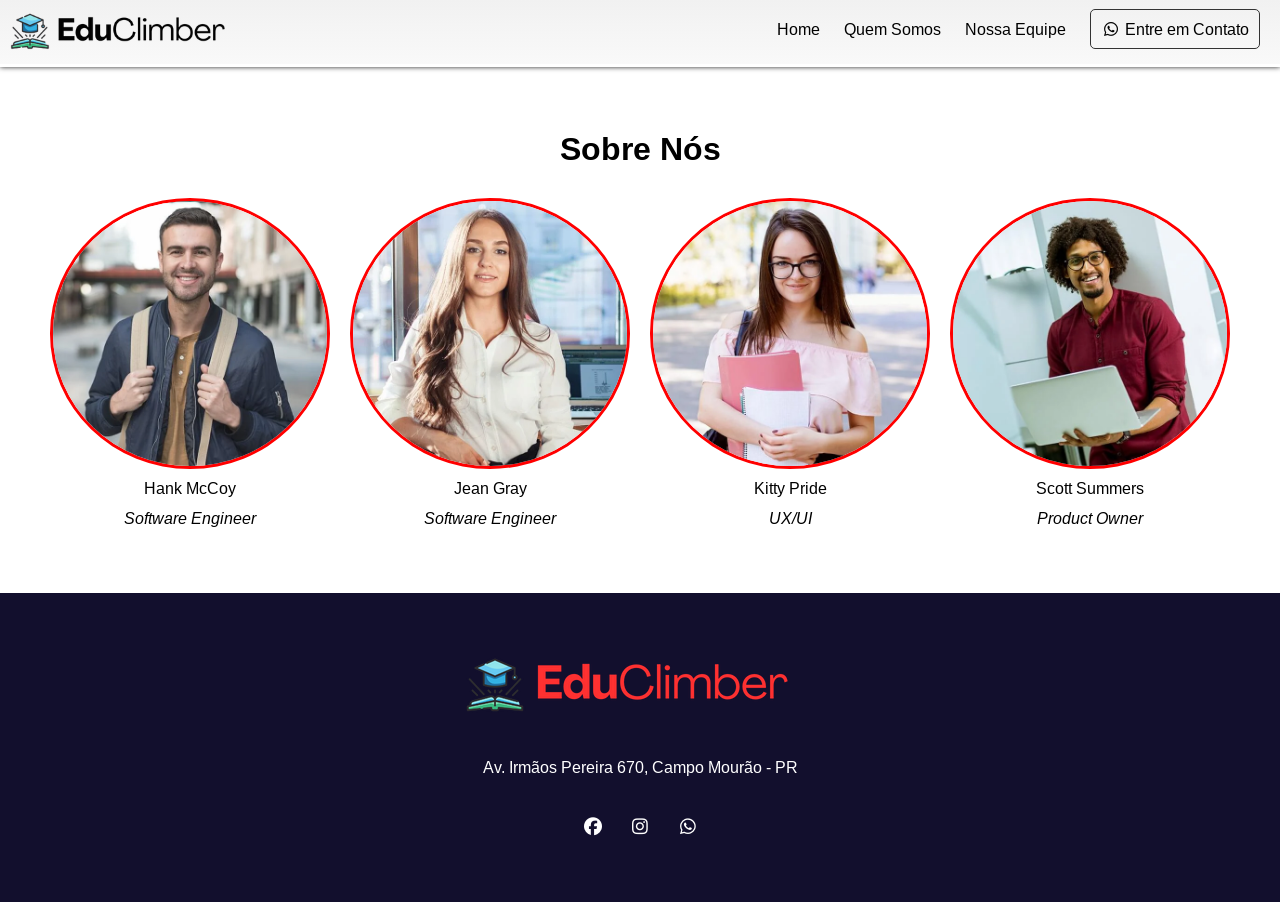
<file: educlimber/equipe.html>
<!DOCTYPE html>
<html lang="pt-br">
<head>
    <meta charset="UTF-8">
    <meta name="viewport" content="width=device-width, initial-scale=1.0">
    <title>EduClimber - Faça seu curso profissional conosco!</title>

    <link rel="preconnect" href="https://fonts.googleapis.com">
    <link rel="preconnect" href="https://fonts.gstatic.com" crossorigin>
    <link href="https://fonts.googleapis.com/css2?family=Arimo:ital,wght@0,400..700;1,400..700&display=swap" rel="stylesheet">

    <link rel="icon" href="imgs/icon.png">

    <link rel="stylesheet" href="css/all.min.css">
    <link rel="stylesheet" href="css/owl.carousel.min.css">
    <link rel="stylesheet" href="css/style.css">
</head>
<body>  
    <header class="header">
        <a href="index.html" title="Página Inicial" class="header-logo">
            <img src="imgs/logo.png" alt="EduClimber">
        </a>


        <a href="javascript:mostrarMenu()" class="navbar-hide">
            <i class="fas fa-bars"></i>
        </a>

        <nav class="navbar-menu">
            <ul>
                <li>
                    <a href="index.html" title="Home">Home</a>
                </li>
                <li>
                    <a href="quem-somos.html" title="Quem Somos">Quem Somos</a>
                </li>
                <li>
                    <a href="equipe.html" title="Nossa Equipe">Nossa Equipe</a>
                </li>
                <li>
                    <a href="contato.html" title="Entre em Contato" class="btn"><i class="fab fa-whatsapp"></i> Entre em Contato</a>
                </li>
            </ul>
        </nav>
    </header>

    <main>

        <section class="time">
            <div class="container">
                <h2>Sobre Nós</h2>
                <div class="row">
                    <div class="col">
                        <img src="imgs/team1.webp" alt="Team 1">
                        <p class="center">
                            Hank McCoy<br>
                            <i>Software Engineer</i>
                        </p>
                    </div>
                    <div class="col">
                        <img src="imgs/team2.webp" alt="Team 1">
                        <p class="center">
                            Jean Gray<br>
                            <i>Software Engineer</i>
                        </p>
                    </div>
                    <div class="col">
                        <img src="imgs/team3.webp" alt="Team 1">
                        <p class="center">
                            Kitty Pride<br>
                            <i>UX/UI</i>
                        </p>
                    </div>
                    <div class="col">
                        <img src="imgs/team4.webp" alt="Team 1">
                        <p class="center">
                            Scott Summers<br>
                            <i>Product Owner</i>
                        </p>
                    </div>
                </div>
            </div>
            
        </section>
    </main>


    <footer class="footer">
        <p>
            <img src="imgs/logo_red.png" alt="EduClimber">
        </p>
        <p>
            Av. Irmãos Pereira 670, Campo Mourão - PR
        </p>
        <p>
            <a href="https://facebook.com" title="Facebook" target="_blank">
                <i class="fab fa-facebook"></i>
            </a>
            <a href="https://instagram.com" title="Instagram" target="_blank">
                <i class="fab fa-instagram"></i>
            </a>
            <a href="https://wa.me/559999" title="Whatsapp" target="_blank">
                <i class="fab fa-whatsapp"></i>
            </a>
        </p>
    </footer>
    

    <script src="js/jquery-3.7.1.min.js"></script>
    <script src="js/owl.animate.js"></script>
    <script>
        function mostrarMenu() {
            $(".navbar-menu").toggle();
        }
    </script>
</body>
</html>
</file>
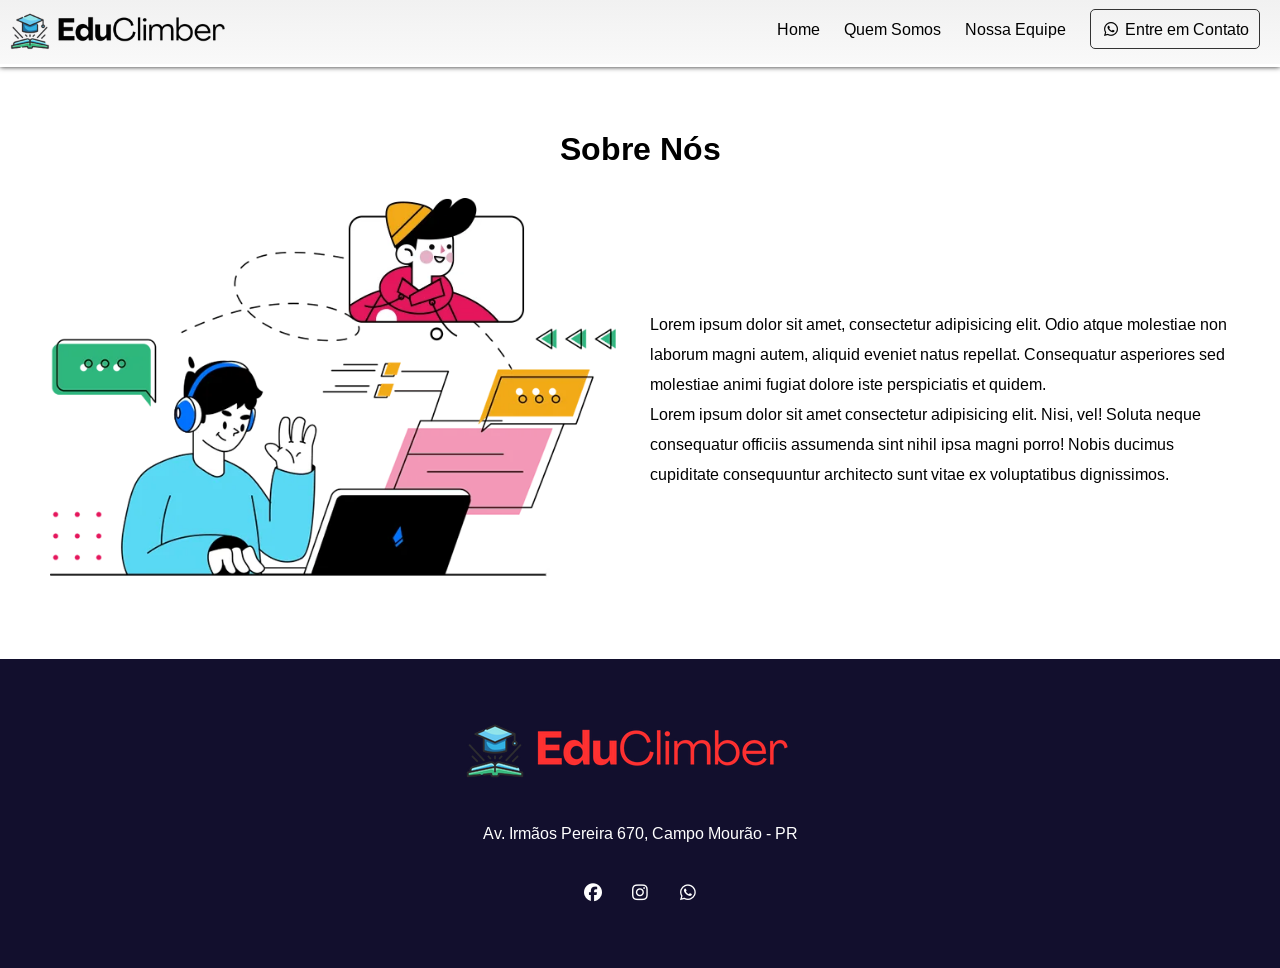
<file: educlimber/quem-somos.html>
<!DOCTYPE html>
<html lang="pt-br">
<head>
    <meta charset="UTF-8">
    <meta name="viewport" content="width=device-width, initial-scale=1.0">
    <title>EduClimber - Faça seu curso profissional conosco!</title>

    <link rel="preconnect" href="https://fonts.googleapis.com">
    <link rel="preconnect" href="https://fonts.gstatic.com" crossorigin>
    <link href="https://fonts.googleapis.com/css2?family=Arimo:ital,wght@0,400..700;1,400..700&display=swap" rel="stylesheet">

    <link rel="icon" href="imgs/icon.png">

    <link rel="stylesheet" href="css/all.min.css">
    <link rel="stylesheet" href="css/owl.carousel.min.css">
    <link rel="stylesheet" href="css/style.css">
</head>
<body>  
    <header class="header">
        <a href="index.html" title="Página Inicial" class="header-logo">
            <img src="imgs/logo.png" alt="EduClimber">
        </a>


        <a href="javascript:mostrarMenu()" class="navbar-hide">
            <i class="fas fa-bars"></i>
        </a>

        <nav class="navbar-menu">
            <ul>
                <li>
                    <a href="index.html" title="Home">Home</a>
                </li>
                <li>
                    <a href="quem-somos.html" title="Quem Somos">Quem Somos</a>
                </li>
                <li>
                    <a href="equipe.html" title="Nossa Equipe">Nossa Equipe</a>
                </li>
                <li>
                    <a href="contato.html" title="Entre em Contato" class="btn"><i class="fab fa-whatsapp"></i> Entre em Contato</a>
                </li>
            </ul>
        </nav>
    </header>

    <main>

        <section>
            <div class="container">
                <h2>Sobre Nós</h2>
                <div class="row">
                    <div class="col">
                        <img src="imgs/banner_img-1.webp" alt="Sobre a Climber">
                    </div>
                    <div class="col">
                        <p>Lorem ipsum dolor sit amet, consectetur adipisicing elit. Odio atque molestiae non laborum magni autem, aliquid eveniet natus repellat. Consequatur asperiores sed molestiae animi fugiat dolore iste perspiciatis et quidem.</p>
                        <p>Lorem ipsum dolor sit amet consectetur adipisicing elit. Nisi, vel! Soluta neque consequatur officiis assumenda sint nihil ipsa magni porro! Nobis ducimus cupiditate consequuntur architecto sunt vitae ex voluptatibus dignissimos.</p>
                    </div>
                </div>
            </div>
            
        </section>
    </main>


    <footer class="footer">
        <p>
            <img src="imgs/logo_red.png" alt="EduClimber">
        </p>
        <p>
            Av. Irmãos Pereira 670, Campo Mourão - PR
        </p>
        <p>
            <a href="https://facebook.com" title="Facebook" target="_blank">
                <i class="fab fa-facebook"></i>
            </a>
            <a href="https://instagram.com" title="Instagram" target="_blank">
                <i class="fab fa-instagram"></i>
            </a>
            <a href="https://wa.me/559999" title="Whatsapp" target="_blank">
                <i class="fab fa-whatsapp"></i>
            </a>
        </p>
    </footer>
    

    <script src="js/jquery-3.7.1.min.js"></script>
    <script src="js/owl.animate.js"></script>
    <script>
        function mostrarMenu() {
            $(".navbar-menu").toggle();
        }
    </script>
</body>
</html>
</file>
<file: 02/css/style.css>
* {
    margin: 0;
}

body {
    background-image: url('../imgs/bg.png');
    background-size: 100%;
    font: 16px Arial;
    color: #FFF;
}

main {
    width: 1200px;
    margin: 20px auto;
}

header {
    text-align: center;
    margin: 20px;
}

.row {
    display: grid;
    grid-template-columns: 25% 25% 25% 25%;
    .col {
        border: 1px solid #FFF;
        background-color: rgba(255,255,255,0.1);
        border-radius: 10px;
        margin: 5px;
        img {
            width: 100%;
            border-radius: 10px 10px 0 0;
        }
        p {
            margin: 20px;
            text-align: center;
        }
    }
}

footer {
    text-align: center;
    margin: 50px;
    a {
        color: #FFF;
        text-decoration: none;
        background: red;
        border: 1px solid #FFF;
        padding: 10px 20px;
        border-radius: 10px;
        transition: all 1s;
    }
    a:hover {
        background-color: black;
    }
}
</file>
<file: educlimber/css/style.css>
* {
    margin: 0;
    padding: 0;
    box-sizing: border-box;
}

body {
    font: 16px Arimo, Arial;
    padding-top: 60px;
}

.header {
    width: 100%;
    background: linear-gradient(to bottom, #f1f1f1, #f9f9f9);
    border-bottom: 3px solid #FFF;
    box-shadow: 0 0 5px #222;
    padding: 10px;
    position: fixed;
    top: 0;
    .header-logo {
        img {
            height: 40px;
        }
    }
    .navbar-hide {
        border: 1px solid #333;
        color: #666;
        text-decoration: none;
        border-radius: 5px;
        padding: 10px;
        float: right;
    }
    .navbar-menu {
        width: 100%;
        display: none;
        ul {
            list-style: none;
            li {
                background: #FFF;
                margin-bottom: 5px;
                padding: 10px;
                text-align: center;
                a {
                    color: #000;
                    text-decoration: none;
                }
                .btn {
                    border: 1px solid #333;
                    border-radius: 5px;
                    padding: 10px;
                }
            }
        }
    }
}

.banner {
    background: url(../imgs/banner.jpg) no-repeat;
    background-size: cover;
    padding: 100px 0;
    text-align: center;
    color: #FFF;
}

.container {
    width: 90%;
    margin: 20px auto;
}

section {
    padding: 50px 0;
}

h2 {
    font-size: 2em;
    text-align: center;
    margin: 20px;
}

.sobre {
    background-color: #f1f1f1;
    img {
        width: 100%;
    }
}

.footer {
    background: #120F2D;
    padding: 30px;
    color: #FFF;
    text-align: center;
    p {
        margin: 30px 0;
        a {
            color: #FFF;
            text-decoration: none;
            font-size: 18px;
            margin: 10px;
        }
        a:hover {
            color: red;
        }
    }
}

p {
    line-height: 30px;
}

.row {
    .col {
        .card {
            border: 1px solid #ccc;
            text-align: center;
            padding: 20px;
            margin: 5px;
            i {
                font-size: 3em;
                margin: 20px;
            }
        }
        img {
            width: 100%;
        }
    }
}

.center {
    text-align: center;
}

.form {
    width: 100%;
    border: 1px solid #CCC;
    padding: 5px;
    margin-bottom: 5px;
}

button {
    border: 0;
    background-color: green;
    color: #FFF;
    padding: 10px 20px;

}

.whatsapp {
    width: 50px;
    position: fixed;
    bottom: 10px;
    right: 10px;
    img {
        width: 100%;
    }
}

.time {
        .row {
            .col {
                img {
                    width: 100%;
                    border-radius: 100%;
                    border: 3px solid red;
                }
            }
        }
    }

@media (min-width: 480px) {
    .header {
        .navbar-hide {
            display: none;
        }
        .navbar-menu {
            display: block;
            float: right;
            width: 50%;
            text-align: right;
            ul {
                margin-top: 10px;
                li {
                    display: inline;
                    background: transparent;
                    a:hover {
                        color: red;
                    }
                }
            }
        }
    }
    .container {
        width: 1200px;
        margin: auto;
    }
    .banner {
        padding: 300px 0;
    }
    .row {
        display: flex;
        align-items: center;
        .col {
            flex: 1;
            padding: 10px;
            
        }
    }
    
}
</file>
<file: lp/css/style.css>
* {
    margin: 0;
    padding: 0;
    scroll-behavior: smooth;
}

body {
    font: 16px Roboto;
    padding-top: 50px;
    smo
}

header {
    background: #FFF;
    border-bottom: 1px solid #CCC;
    padding: 10px;
    box-sizing: border-box;
    text-align: center;
    position: fixed;
    width: 100%;
    top: 0;
    nav {
        text-align: center;
        a {
            color: #666;
            text-decoration: none;
            text-transform: uppercase;
        }
        a:hover {
            color: #222;
        }
    }
}

.banner {
    img {
        width: 100%;
    }
}

section {
    padding: 30px 0;
    h2 {
        text-align: center;
        margin: 20px;
    }
}


#sobre {
    
    img {
        width: 100%;
    }
    p {
        margin: 10px;
        text-align: justify;
    }
}

#servicos {
    background: #F1F1F1;
    .card {
        border-radius: 5px;
        border: 1px solid #CCC;
        padding: 10px;
        text-align: center;
        background-color: #FFF;
        margin: 20px;
        i {
            font-size: 30px;
        }
    }
}

#softwares {
    text-align: center;
}

footer {
    background: #333;
    color: #FFF;
    text-align: center;
    padding: 20px 0;
    p {
        margin: 10px;
    }
}

@media (min-width: 480px) {
    header {
        text-align: left;
        nav {
            float: right;
            ul {
                list-style: none;
                li {
                    display: inline-block;
                    margin: 25px; 
                }
            }
        }
    }

    main {
        width: 1200px;
        margin: auto;
    }

    #sobre {
        .row {
            display: grid;
            grid-template-columns: 30% 70%;
            align-items: center;
        }
        img {
            border-radius: 10px;
        }
    }

    #servicos {
        background: #FFF;
        .row {
            display: grid;
            grid-template-columns: repeat(3, 33%);
            padding: 20px;
        }
    }

    #softwares {
        .row {
            display: grid;
            grid-template-columns: repeat(4, 25%);
            padding: 20px;
        }
    }
}
</file>
<file: pb/style.css>
body {
    margin: 0;
    background-color: #F1F1F1;
}

header {
    background-color: #CCC;
    padding: 20px;
    h1 {
        text-align: center;
        img {
            width: 80%;
        }
    }
    p {
        text-align: center;
        font-family: Arial, Helvetica, sans-serif;
        color: #000;
    }
}

main {
    background-color: #FFF;
    padding: 20px;
    border-radius: 20px;
    width: 400px;
    margin: 20px auto;
    h2 {
        color: #222;
        text-align: center;
        font-family: Arial, Helvetica, sans-serif;
    }
    h3 {
        color: #666;
        text-align: center;
        font-family: Arial, Helvetica, sans-serif;
    }
    p, li {
        text-align: justify;
        font-family: Arial, Helvetica, sans-serif;
    }
    img {
        width: 100%;
        border-radius: 20px;
    }
    a {
        background-color: yellow;
        padding: 10px;
        text-decoration: none;
        color: #000;
    }
}

footer {
    background-color: #222;
    padding: 20px;
    p { 
        text-align: center;
        color: yellow;
        font-family: Arial, Helvetica, sans-serif;
    }
}

@media (min-width: 480px) {
    header {
        h1 {
            img {
                width: 400px;
            }
        }
    }
    main {
        width: 1000px;
    }
}
</file>
